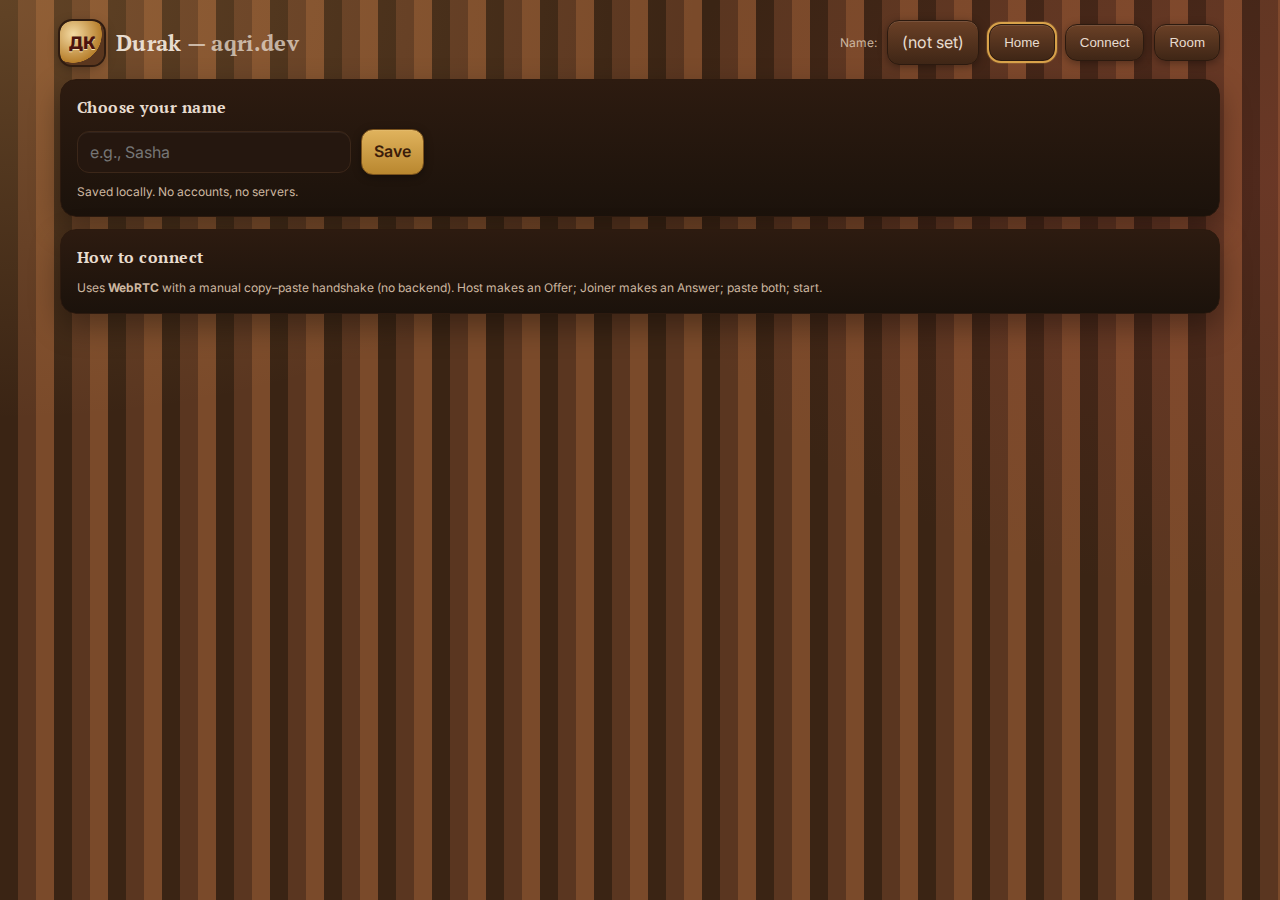
<file: durak/index.html>
<!DOCTYPE html>
<html lang="en">
<head>
<meta charset="utf-8"/>
<meta name="viewport" content="width=device-width, initial-scale=1"/>
<title>Durak — aqri.dev</title>
<meta name="description" content="Cozy P2P Durak (24/36 cards). Drag to play. Throw-ins always ON. No servers."/>
<link rel="preconnect" href="https://fonts.googleapis.com">
<link rel="preconnect" href="https://fonts.gstatic.com" crossorigin>
<link href="https://fonts.googleapis.com/css2?family=PT+Serif:wght@400;700&family=Inter:wght@400;600;800&family=Russo+One&display=swap" rel="stylesheet">
<style>
  :root{ --bg:#160d06; --wood1:#3a2414; --wood2:#5a3620; --wood3:#7a4a2a; --ink:#1b110b; --paper:#f7f0e7; --paper2:#e7dac8; --smoke:#e8dccf; --muted:#cdb7a0; --accent:#d8a24a; --brand:#a73d3d; --shadow:rgba(0,0,0,.35); --red:#b12020; }
  *{box-sizing:border-box}
  html,body{height:100%}
  body{
    margin:0; color:var(--smoke);
    background:
      radial-gradient(1000px 600px at 0% 0%, rgba(215,160,90,.25), transparent 70%),
      radial-gradient(900px 600px at 100% 20%, rgba(167,61,61,.20), transparent 70%),
      repeating-linear-gradient( 90deg, var(--wood1) 0 18px, var(--wood2) 18px 36px, var(--wood3) 36px 54px), #160d06;
    font:16px/1.45 "Inter", system-ui, -apple-system, Segoe UI, Roboto, Arial;
  }
  .wrap{max-width:1200px;margin:0 auto;padding:20px}
  header{display:flex;align-items:center;justify-content:space-between;margin-bottom:14px}
  .brand{display:flex;align-items:center;gap:12px}
  .seal{width:44px;height:44px;border-radius:12px;background:radial-gradient(circle at 30% 30%, #f3d9a2, #b77f2c 65%, #5a361e 66%); outline:2px solid #301c10; box-shadow:0 3px 12px var(--shadow); display:grid;place-items:center}
  .seal span{font-family:"Russo One", system-ui; font-size:18px;color:#4c140e;text-shadow:0 1px 0 #f4e0b1}
  .title{font-family:"PT Serif", serif; font-weight:700; font-size:22px; letter-spacing:.3px;}
  .tab{appearance:none;border:0;cursor:pointer;padding:10px 14px;border-radius:12px;background:linear-gradient(180deg, #6a4026, #3f2616);color:var(--smoke);border:1px solid #2c1a0f;box-shadow:inset 0 1px 0 rgba(255,255,255,.1),0 2px 8px var(--shadow)}
  .tab.active{outline:2px solid var(--accent); box-shadow:0 0 0 3px rgba(216,162,74,.2), inset 0 1px 0 rgba(255,255,255,.1)}
  .panel{background:linear-gradient(180deg, #2d1b10, #1b120b); border:1px solid #2c1a0f; border-radius:16px; padding:16px; box-shadow:0 12px 30px var(--shadow)}
  .panel h2{font-family:"PT Serif", serif; font-size:16px; margin:0 0 10px 0; color:var(--smoke); letter-spacing:.03em}
  .row{display:flex;gap:10px;align-items:center;flex-wrap:wrap}
  input, .btn, textarea, select{font:inherit;color:var(--smoke)}
  input[type="text"], textarea, select{padding:11px 12px;border-radius:12px;background:#25170f;border:1px solid #3c2719;outline:none;box-shadow:inset 0 1px 0 rgba(255,255,255,.05)}
  input[type="text"], select{height:42px}
  textarea{width:100%;min-height:120px;resize:vertical}
  .btn{appearance:none;border-radius:12px;border:1px solid #3c2719;background:linear-gradient(180deg, #704129, #4e2e1b);padding:10px 12px;font-weight:600;cursor:pointer;box-shadow:inset 0 1px 0 rgba(255,255,255,.08),0 2px 8px var(--shadow);color:#f0e7de}
  .btn:hover{filter:brightness(1.06)}
  .btn.gold{background:linear-gradient(180deg,#e0b35d,#b9872f); color:#3b1d0a; border-color:#7a521c}

  .views{display:none}
  .views.active{display:block}

  .table{
    background:
      radial-gradient(500px 200px at 30% 10%, rgba(216,162,74,.18), transparent 70%),
      conic-gradient(from 0deg, #2b4e30, #264a2b, #2d5a35, #2b4e30);
    border:3px solid #254629; border-radius:22px; padding:16px; min-height:320px; position:relative
  }
  .felt-edge{position:absolute;inset:-10px; border-radius:28px; background:linear-gradient(180deg, rgba(0,0,0,.35), rgba(0,0,0,0)); z-index:-1}
  .cards{display:flex;flex-wrap:wrap;gap:12px}

  .card{width:90px;height:124px;border-radius:12px;background:linear-gradient(180deg,var(--paper),var(--paper2));color:var(--ink);border:1px solid #d0c1ad;display:grid;grid-template-rows:auto 1fr auto;box-shadow:0 4px 8px var(--shadow); user-select:none}
  .card .rank{font-weight:800;padding:6px 8px}
  .card .suit{display:grid;place-items:center;font-size:28px}
  .card .corner{font-size:12px;opacity:.85;padding:6px 8px;text-align:right}
  .card.red .rank,.card.red .suit,.card.red .corner{color:var(--red)}
  .card.trump{outline:2px solid var(--brand); box-shadow:0 0 0 3px rgba(167,61,61,.25)}
  .card.dragging{opacity:.7; transform:scale(1.04)}
  .pair{position:relative;width:90px;height:124px}
  .pair .attack{position:absolute;left:0;top:0;z-index:1}
  .pair .defend{position:absolute;left:14px;top:-10px;transform:rotate(10deg);z-index:2}

  .hud{display:flex;gap:10px;flex-wrap:wrap;align-items:center}
  .small{font-size:12px;color:var(--muted)}
  .log{max-height:160px;overflow:auto;background:#24160e;border-radius:12px;border:1px solid #3c2719;padding:10px;color:#e6d8c9}

  .two{display:grid;grid-template-columns:1fr 1fr;gap:12px}
  @media (max-width:900px){.two{grid-template-columns:1fr}}
</style>
</head>
<body>
<div class="wrap">
  <header>
    <div class="brand">
      <div class="seal"><span>ДК</span></div>
      <div class="title">Durak <span style="opacity:.75">— aqri.dev</span></div>
    </div>
    <div class="row">
      <span class="small">Name:</span>
      <span id="nameChip" class="tab" style="pointer-events:none">(not set)</span>
      <button class="tab" data-nav="home">Home</button>
      <button class="tab" data-nav="connect">Connect</button>
      <button class="tab" data-nav="room" id="tabRoom" disabled>Room</button>
    </div>
  </header>

  <!-- HOME -->
  <section id="view-home" class="views active">
    <div class="panel" style="margin-bottom:12px">
      <h2>Choose your name</h2>
      <div class="row" style="margin-bottom:8px">
        <input id="playerName" type="text" placeholder="e.g., Sasha" style="max-width:320px">
        <button id="btnSaveName" class="btn gold">Save</button>
      </div>
      <div class="small">Saved locally. No accounts, no servers.</div>
    </div>
    <div class="panel">
      <h2>How to connect</h2>
      <div class="small">
        Uses <b>WebRTC</b> with a manual copy–paste handshake (no backend). Host makes an Offer; Joiner makes an Answer; paste both; start.
      </div>
    </div>
  </section>

  <!-- CONNECT + LOBBY -->
  <section id="view-connect" class="views">
    <div class="panel" style="margin-bottom:12px">
      <h2>Lobby (Host only)</h2>
      <div class="row" style="margin-bottom:8px">
        <label>Deck size
          <select id="deckSize">
            <option value="36">36 (6..A)</option>
            <option value="24">24 (9..A)</option>
          </select>
        </label>
        <span class="small">Throw-ins are <b>always ON</b>.</span>
      </div>
    </div>

    <div class="two">
      <div class="panel">
        <h2>Host a table</h2>
        <div class="small" style="margin-bottom:6px">Create Offer → share → paste Answer → accept.</div>
        <div class="row" style="margin-bottom:8px">
          <button id="btnHost" class="btn gold">Create Offer</button>
        </div>
        <textarea id="offerOut" placeholder="Offer appears here" readonly></textarea>
        <div class="row" style="margin:8px 0">
          <button id="btnCopyOffer" class="btn">Copy Offer</button>
        </div>
        <textarea id="answerIn" placeholder="Paste Answer here"></textarea>
        <div class="row" style="margin-top:8px">
          <button id="btnAcceptAnswer" class="btn">Accept Answer</button>
        </div>
        <div class="small" id="hostStatus" style="margin-top:8px">Status: idle</div>
      </div>
      <div class="panel">
        <h2>Join a table</h2>
        <div class="small" style="margin-bottom:6px">Paste Offer → Create Answer → send back.</div>
        <textarea id="offerIn" placeholder="Paste Offer here"></textarea>
        <div class="row" style="margin:8px 0">
          <button id="btnMakeAnswer" class="btn gold">Create Answer</button>
        </div>
        <textarea id="answerOut" placeholder="Your Answer appears here" readonly></textarea>
        <div class="row" style="margin-top:8px">
          <button id="btnCopyAnswer" class="btn">Copy Answer</button>
        </div>
        <div class="small" id="joinStatus" style="margin-top:8px">Status: idle</div>
      </div>
    </div>
  </section>

  <!-- ROOM -->
  <section id="view-room" class="views">
    <div class="panel" style="margin-bottom:12px">
      <div class="row" style="justify-content:space-between;width:100%">
        <div class="row" style="gap:8px">
          <span class="tab" style="pointer-events:none">You: <b id="youRole">—</b></span>
          <span class="tab" style="pointer-events:none">Opponent: <b id="oppName">—</b></span>
          <span class="tab" style="pointer-events:none">Trump: <b id="trumpSuit">—</b></span>
          <span class="tab" style="pointer-events:none">Stock: <b id="stockCount">0</b></span>
          <span class="tab" style="pointer-events:none">Discard: <b id="discardCount">0</b></span>
          <span class="tab" style="pointer-events:none">Opponent cards: <b id="oppCount">0</b></span>
          <span class="tab" style="pointer-events:none">Timer: <b id="turnTimer">—</b></span>
        </div>
        <div class="row">
          <button class="btn" id="btnLeaveRoom">Leave</button>
        </div>
      </div>
    </div>

    <div class="table" id="tableDrop">
      <div class="felt-edge"></div>
      <div class="row" style="margin-bottom:8px"><span class="small">Drag cards onto the felt to attack, or onto a pending attack to defend that one. Throw-ins are always enabled.</span></div>
      <div id="pairs" class="cards" style="margin-bottom:10px"></div>
      <div class="row" style="margin-bottom:8px"><span class="small">Pending attacks (drop a defence directly on one):</span></div>
      <div id="attacks" class="cards"></div>
      <div id="turnHint" class="small" style="position:absolute;right:12px;bottom:12px">—</div>
    </div>

    <div class="panel" style="margin-top:12px">
      <div class="hud">
        <button class="btn" id="btnStartGame" disabled>Start game (Host)</button>
        <button class="btn" id="btnTake" disabled>Take</button>
        <button class="btn" id="btnEnd" disabled>End attack</button>
        <button class="btn" id="btnSurrender" disabled>Surrender</button>
        <button class="btn" id="btnRestart">Restart</button>
        <span id="info" class="small">End attack only when all current attacks are covered. Max 6 attacks per bout (total up to 12 cards with defences).</span>
      </div>
    </div>

    <div class="panel" style="margin-top:12px">
      <div class="row" style="margin-bottom:6px"><span class="small">Your hand (drag a card)</span></div>
      <div id="yourHand" class="cards"></div>
    </div>

    <div class="panel" style="margin-top:12px">
      <div class="row" style="margin-bottom:6px"><span class="small">Game log</span></div>
      <div id="log" class="log"></div>
    </div>
  </section>
</div>

<div id="toast" style="display:none; position:fixed; right:16px; bottom:16px; z-index:9999; min-width:240px; max-width:420px; padding:12px 14px; border-radius:12px; border:1px solid #6a2323; background:linear-gradient(180deg,#5a2c2c,#3b1a1a); color:#f9eaea; box-shadow:0 10px 24px rgba(0,0,0,.35)"></div>

<script>
/* ===== Helpers ===== */
const $ = s => document.querySelector(s);
const $$ = s => Array.from(document.querySelectorAll(s));
const toast = (msg,ms=3000)=>{const t=$("#toast"); if(!t){alert(msg);return;} t.textContent=(typeof msg==='string')?msg:(msg?.message||String(msg)); t.style.display='block'; clearTimeout(t._timer); t._timer=setTimeout(()=>t.style.display='none',ms);};
const log = (txt)=>{const d=document.createElement('div'); d.textContent=txt; $('#log').prepend(d);};
const views={home:$('#view-home'),connect:$('#view-connect'),room:$('#view-room')};
function nav(to){ Object.values(views).forEach(v=>v.classList.remove('active')); views[to].classList.add('active'); $$('.tab').forEach(t=>t.classList.toggle('active',t.dataset.nav===to)); }
$$('.tab').forEach(b=>b.addEventListener('click',()=>{const v=b.dataset.nav;if(v==='room'&&!state.connected)return;nav(v)}));

/* ===== Global state ===== */
const TURN_LIMIT_SEC=60;
const state={
  name:localStorage.getItem('durakName')||'',
  connected:false,isHost:false,uid:null,peerName:'—',
  pc:null,dc:null,
  room:null,
  settings:{deckSize:36} // throw-ins always ON
};
$('#playerName').value=state.name; $('#nameChip').textContent=state.name||'(not set)';
$('#btnSaveName').onclick=()=>{const v=$('#playerName').value.trim(); if(!v){toast('Enter a name');return;} state.name=v; localStorage.setItem('durakName',v); $('#nameChip').textContent=v; toast('Saved');};

/* ===== WebRTC (manual copy/paste) ===== */
const iceServers=[{urls:'stun:stun.l.google.com:19302'}];
const enc=x=>btoa(unescape(encodeURIComponent(JSON.stringify(x))));
const dec=s=>JSON.parse(decodeURIComponent(escape(atob(s.trim()))));
function createPeer(){const pc=new RTCPeerConnection({iceServers}); state.pc=pc;
  pc.onicecandidate=()=>{if(pc.localDescription){const blob=enc(pc.localDescription); if(state.isHost) $('#offerOut').value=blob; else $('#answerOut').value=blob;}};
  pc.onconnectionstatechange=()=>{['#hostStatus','#joinStatus'].forEach(id=>{const el=$(id); if(el) el.textContent='Status: '+pc.connectionState;}); if(pc.connectionState==='connected') onConnected();};
  return pc;
}
function bindDC(dc){ state.dc=dc; dc.onopen=()=>{state.connected=true; $('#tabRoom').disabled=false; nav('room'); send({t:'hello',name:state.name});}; dc.onmessage=e=>onMsg(JSON.parse(e.data)); dc.onclose=()=>{state.connected=false; toast('Disconnected');};}
function send(o){ try{ state.dc?.send(JSON.stringify(o)); }catch{} }

/* Host */
$('#btnHost').onclick=async()=>{
  if(!state.name) return nav('home'),toast('Set your name first');
  state.settings.deckSize=parseInt($('#deckSize').value,10);
  state.isHost=true; state.uid='A';
  const pc=createPeer(); bindDC(pc.createDataChannel('durak',{ordered:true}));
  await pc.setLocalDescription(await pc.createOffer());
  $('#btnStartGame').disabled=false;
};
$('#btnAcceptAnswer').onclick=async()=>{try{await state.pc.setRemoteDescription(dec($('#answerIn').value)); toast('Answer accepted');}catch{toast('Invalid answer');}};

/* Guest */
$('#btnMakeAnswer').onclick=async()=>{
  if(!state.name) return nav('home'),toast('Set your name first');
  state.isHost=false; state.uid='B';
  const pc=createPeer(); pc.ondatachannel=e=>bindDC(e.channel);
  try{
    const offer=dec($('#offerIn').value);
    await pc.setRemoteDescription(offer);
    const ans=await pc.createAnswer(); await pc.setLocalDescription(ans);
  }catch{toast('Invalid offer');}
};
$('#btnCopyOffer').onclick=()=>{const t=$('#offerOut').value; if(t) navigator.clipboard?.writeText(t);};
$('#btnCopyAnswer').onclick=()=>{const t=$('#answerOut').value; if(t) navigator.clipboard?.writeText(t);};

function onConnected(){ $('#info').textContent=state.isHost?'You are host. Click Start.':'Connected. Waiting for host.'; }
function onMsg(m){
  if(m.t==='hello'){state.peerName=m.name||'Opponent'; $('#oppName').textContent=state.peerName; if(!state.isHost) send({t:'hello',name:state.name});}
  else if(m.t==='init'){state.room=m.room; render();}
  else if(m.t==='state'){state.room=m.room; render();}
  else if(m.t==='move' && state.isHost){handleMoveFromGuest(m);}
  else if(m.t==='surrender' && state.isHost){opSurrender('B');}
  else if(m.t==='restart' && state.isHost){hostStartGame(true);}
}

/* ===== Durak logic (throw-ins ON) ===== */
const SUITS=()=>['♠','♥','♦','♣'];
const ranks = ()=> state.room?.ranks || (state.settings.deckSize===24? ['9','10','J','Q','K','A'] : ['6','7','8','9','10','J','Q','K','A']);
const rIdx = r => ranks().indexOf(r);
const freshDeck=()=>{const d=[]; for(const s of SUITS()) for(const r of ranks()) d.push({s,r}); for(let i=d.length-1;i>0;i--){const j=Math.floor(Math.random()*(i+1)); [d[i],d[j]]=[d[j],d[i]];} return d;};
const canBeat=(a,d,tr)=> (a && d) && (a.s===d.s? rIdx(d.r)>rIdx(a.r) : d.s===tr && a.s!==tr);
const sortHand=(a,b)=>{const t=state.room?.trump,so={'♠':0,'♥':1,'♦':2,'♣':3}; const sa=(a.s===t?4:so[a.s]), sb=(b.s===t?4:so[b.s]); return sa!==sb? sa-sb : rIdx(a.r)-rIdx(b.r);};

function ranksOnTable(r){ const set=new Set(); (r.table||[]).forEach(p=>{ if(p.attack) set.add(p.attack.r); if(p.defend) set.add(p.defend.r);}); (r.attacks||[]).forEach(a=>set.add(a.r)); return set; }
function totalAttacks(r){ return (r.table?.length||0)+(r.attacks?.length||0); } // attack cards so far
function startBout(r){ r.boutLimit = Math.min(6, r.hands[r.defenderUid].length); } // constant per bout
function canAddAttack(r,card){
  const t=totalAttacks(r);
  if(t >= r.boutLimit) return false; // cap = 6 or defender hand at bout start
  if(t === 0) return true;            // first attack any rank
  return ranksOnTable(r).has(card.r); // afterwards ranks seen on the table only
}

/* Phases & enforcement */
function setPhase(r, phase){
  r.phase = phase;
  if(phase==='attack' || phase==='add') r.turnUid = r.attackerUid;
  else if(phase==='defend') r.turnUid = r.defenderUid;
  else if(phase==='done') r.turnUid = null;
}
function boutCovered(r){ return r.attacks.length===0 && r.table.length>0 && r.table.every(p=>!!p.defend); }
function enforceState(r){
  if(r.attacks.length>0){ setPhase(r,'defend'); }
  else if(boutCovered(r)){ setPhase(r,'add'); }
  else { setPhase(r,'attack'); }
}

/* Game bootstrap */
function hostStartGame(restart=false){
  if(!state.isHost||!state.connected) return toast('Only host can start after connecting');
  const deck=freshDeck(); const trumpCard=deck[deck.length-1]; const trump=trumpCard.s;
  const hands={A:[],B:[]}; for(let i=0;i<6;i++){hands.A.push(deck.pop()); hands.B.push(deck.pop());}
  function firstAttacker(){const lt=u=>{const t=hands[u].filter(c=>c.s===trump).map(c=>rIdx(c.r)).sort((a,b)=>a-b); return t.length?t[0]:99}; const a=lt('A'),b=lt('B'); if(a<b) return 'A'; if(b<a) return 'B'; return 'A';}
  const attacker=firstAttacker(), defender= attacker==='A'?'B':'A';
  state.room={status:'playing',deck,trump,trumpCard,ranks:ranks(),
    hands,stockCount:deck.length,discardCount:0,
    attackerUid:attacker,defenderUid:defender,turnUid:attacker,
    phase:'attack', table:[], attacks:[], boutLimit:6,
    names:{A:state.name,B:state.peerName||'Opponent'},
    turnDeadline:Date.now()+TURN_LIMIT_SEC*1000 };
  startBout(state.room); setPhase(state.room,'attack');
  send({t:'init',room:state.room}); render();
  log(restart?'— Restarted':'— New game');
}
$('#btnStartGame').onclick=()=> state.isHost && hostStartGame();

/* Host authoritative ops */
function resetDeadline(){ if(state.isHost&&state.room) state.room.turnDeadline=Date.now()+TURN_LIMIT_SEC*1000; }
function broadcast(){ const r=state.room; enforceState(r); send({t:'state',room:r}); render(); }

function opAttack(uid,card){
  const r=state.room; if(!r) return;
  const attackerActing = (uid===r.attackerUid) && (r.phase==='attack' || r.phase==='defend' || r.phase==='add');
  if(!attackerActing) return;
  if(!canAddAttack(r,card)) return;
  r.attacks.push(card);
  r.hands[uid]=r.hands[uid].filter(h=>!(h.s===card.s&&h.r===card.r));
  setPhase(r,'defend'); resetDeadline(); broadcast();
}

/* defend specific pending index (i), or auto-pick */
function defendAtIndex(uid, card, i){
  const r=state.room; if(!r || uid!==r.defenderUid) return;
  if(r.attacks.length===0) return;
  if(i==null){ // auto: first beatable
    i = r.attacks.findIndex(a=>canBeat(a,card,r.trump));
    if(i<0) return;
  }
  const a=r.attacks[i]; if(!a || !canBeat(a,card,r.trump)) return;
  r.table.push({attack:a,defend:card});
  r.attacks.splice(i,1);
  r.hands[uid]=r.hands[uid].filter(h=>!(h.s===card.s&&h.r===card.r));
  enforceState(r); resetDeadline(); broadcast();
}

function endBoutToDiscard(){
  const r=state.room;
  const pile=r.table.flatMap(p=>[p.attack,p.defend]).filter(Boolean);
  r.discardCount+=pile.length; r.table=[]; r.attacks=[];
  // refill: attacker first, then defender
  for(const uid of [r.attackerUid,r.defenderUid]){
    while(r.hands[uid].length<6 && r.deck.length>0){ r.hands[uid].push(r.deck.pop()); r.stockCount=r.deck.length; }
  }
  // swap roles and start next bout (new limit computed from new defender)
  [r.attackerUid,r.defenderUid]=[r.defenderUid,r.attackerUid];
  startBout(r); setPhase(r,'attack'); checkGameEnd(r);
}

function opEnd(uid){
  const r=state.room; if(!r || uid!==r.attackerUid) return;
  if(!boutCovered(r)) return;
  endBoutToDiscard(); resetDeadline(); broadcast();
}

function opTake(uid){
  const r=state.room; if(!r || uid!==r.defenderUid) return;
  if(r.attacks.length===0 && r.table.length===0) return;
  const pile=r.attacks.concat(r.table.flatMap(p=>[p.attack,p.defend])).filter(Boolean);
  r.hands[r.defenderUid]=r.hands[r.defenderUid].concat(pile);
  r.attacks=[]; r.table=[];
  // refill: attacker first, then defender
  for(const u of [r.attackerUid,r.defenderUid]){
    while(r.hands[u].length<6 && r.deck.length>0){ r.hands[u].push(r.deck.pop()); r.stockCount=r.deck.length; }
  }
  // attacker keeps turn; start a NEW bout and recompute limit based on current defender hand
  startBout(r); setPhase(r,'attack');
  checkGameEnd(r);
  resetDeadline(); broadcast();
}

function opSurrender(uid){
  const r=state.room; if(!r||r.status!=='playing') return;
  r.status='finished'; r.loserUid=uid; r.winnerUid= uid==='A'?'B':'A'; setPhase(r,'done');
  log(`${r.names[uid]} surrendered`);
  broadcast();
}
function opTimeout(uid){ opSurrender(uid); }

function checkGameEnd(r){
  const empty=r.deck.length===0, a=r.hands[r.attackerUid].length, d=r.hands[r.defenderUid].length;
  if(empty && (a===0 || d===0)){
    r.status='finished';
    if(a===0 && d>0){ r.winnerUid=r.attackerUid; r.loserUid=r.defenderUid; }
    else if(d===0 && a>0){ r.winnerUid=r.defenderUid; r.loserUid=r.attackerUid; }
    else { r.winnerUid=r.attackerUid; r.loserUid=r.defenderUid; }
    setPhase(r,'done'); log(`Game over • ${r.names[r.winnerUid]} wins`);
  }
}

/* Guest → Host relay */
function handleMoveFromGuest(m){ const uid='B';
  if(m.op==='attack') opAttack(uid,m.card);
  else if(m.op==='defend') defendAtIndex(uid,m.card,m.i);
  else if(m.op==='take') opTake(uid);
  else if(m.op==='end') opEnd(uid);
}

/* Timer watchdog (host) */
setInterval(()=>{ const r=state.room; if(state.isHost && r && r.status==='playing' && Date.now()>r.turnDeadline){ opTimeout(r.turnUid); } }, 1000);

/* ===== Drag & Drop ===== */
function dragStart(ev,c){
  try{ ev.dataTransfer.setData('application/json', JSON.stringify(c)); }catch{}
  try{ ev.dataTransfer.setData('text/plain', JSON.stringify(c)); }catch{}
  ev.dataTransfer.effectAllowed='move';
  ev.currentTarget.classList.add('dragging');
}
function dragEnd(ev){ ev.currentTarget.classList.remove('dragging'); }

const drop=$('#tableDrop');
drop.addEventListener('dragover',ev=>{ ev.preventDefault(); ev.dataTransfer.dropEffect='move'; });
drop.addEventListener('drop',ev=>{
  ev.preventDefault();
  const json = ev.dataTransfer.getData('application/json') || ev.dataTransfer.getData('text/plain');
  if(!json) return;
  const c=JSON.parse(json); const r=state.room; if(!r) return;
  const amAtt=state.uid===r.attackerUid, amDef=state.uid===r.defenderUid;

  // Defender: auto-target the first beatable pending attack if multiple
  if(amDef && r.attacks.length>0){
    if(state.isHost) defendAtIndex(state.uid,c,null);
    else send({t:'move',op:'defend',card:c}); // host will auto-pick target
    return;
  }
  // Attacker adding / starting
  if(amAtt && (r.phase==='attack' || r.phase==='defend' || r.phase==='add')){
    if(state.isHost) opAttack(state.uid,c); else send({t:'move',op:'attack',card:c});
  }
});

/* ===== Rendering ===== */
function makeCardEl(c,context='hand'){
  const el=document.createElement('div');
  el.className='card'; if(c.s==='♥' || c.s==='♦') el.classList.add('red'); // red suits
  if(state.room && state.room.trump===c.s) el.classList.add('trump');
  el.innerHTML=`<div class="rank">${c.r}</div><div class="suit">${c.s}</div><div class="corner">${c.r}${c.s}</div>`;
  if(context==='hand'){ el.draggable=true; el.addEventListener('dragstart',e=>dragStart(e,c)); el.addEventListener('dragend',dragEnd); }
  return el;
}
function render(){
  const r=state.room; if(!r) return;
  const other=state.uid==='A'?'B':'A';
  $('#trumpSuit').textContent=r.trump; $('#stockCount').textContent=r.stockCount??0; $('#discardCount').textContent=r.discardCount??0;
  $('#oppName').textContent=r.names[other]; $('#oppCount').textContent=r.hands[other].length;
  $('#youRole').textContent=state.uid===r.attackerUid?'Attacker':'Defender';

  // Turn-aware hint
  const myTurn = state.uid===r.turnUid;
  let phaseWord = r.phase==='add' ? 'add' : r.phase;
  let hint = myTurn ? `Your move • ${phaseWord}` : `Opponent’s move • ${phaseWord}`;
  if(!myTurn && r.phase==='defend' && state.uid===r.attackerUid) hint = 'Opponent defends • you may still add';
  $('#turnHint').textContent = hint;

  // Buttons
  $('#btnStartGame').disabled=!(state.isHost && state.connected && r.status!=='playing');
  $('#btnTake').disabled=!(r.attacks.length>0 && state.uid===r.defenderUid);
  const canEnd = (state.uid===r.attackerUid) && (r.attacks.length===0) && r.table.length>0 && r.table.every(p=>p.defend) && (r.status==='playing');
  $('#btnEnd').disabled=!canEnd;
  $('#btnSurrender').disabled=!(r.status==='playing');

  // Timer
  if(r.turnDeadline){ const s=Math.max(0,Math.ceil((r.turnDeadline-Date.now())/1000)); $('#turnTimer').textContent = s+'s'; }

  // Hand
  const hand=$('#yourHand'); hand.innerHTML='';
  r.hands[state.uid].slice().sort(sortHand).forEach(c=>hand.appendChild(makeCardEl(c,'hand')));

  // Table pairs (attack under, defend on top)
  const pairs=$('#pairs'); pairs.innerHTML='';
  r.table.forEach(p=>{ const wrap=document.createElement('div'); wrap.className='pair';
    const a=makeCardEl(p.attack,'table'); a.classList.add('attack'); wrap.appendChild(a);
    if(p.defend){ const d=makeCardEl(p.defend,'table'); d.classList.add('defend'); wrap.appendChild(d); }
    pairs.appendChild(wrap);
  });

  // Pending attacks (each is its own drop target so you can defend specific ones)
  const attacks=$('#attacks'); attacks.innerHTML='';
  r.attacks.forEach((a,i)=>{
    const el=makeCardEl(a,'attack');
    el.dataset.idx=i;
    // Allow defender to drop exactly on this attack to cover it
    el.addEventListener('dragover',ev=>{
      if(state.uid===r.defenderUid){ ev.preventDefault(); ev.dataTransfer.dropEffect='move'; }
    });
    el.addEventListener('drop',ev=>{
      if(state.uid!==r.defenderUid) return;
      ev.preventDefault();
      const json = ev.dataTransfer.getData('application/json') || ev.dataTransfer.getData('text/plain');
      if(!json) return;
      const c=JSON.parse(json);
      if(state.isHost) defendAtIndex(state.uid,c,i);
      else send({t:'move',op:'defend',card:c,i});
    });
    attacks.appendChild(el);
  });
}

/* ===== UI buttons ===== */
$('#btnTake').onclick=()=>{ if(state.isHost) opTake(state.uid); else send({t:'move',op:'take'}); };
$('#btnEnd').onclick=()=>{ if(state.isHost) opEnd(state.uid); else send({t:'move',op:'end'}); };
$('#btnSurrender').onclick=()=>{ if(state.isHost) opSurrender(state.uid); else send({t:'surrender'}); };
$('#btnLeaveRoom').onclick=()=>{ try{state.dc?.close();state.pc?.close();}catch{} state.connected=false; state.room=null; state.dc=null; state.pc=null; state.uid=null; nav('connect'); };
$('#btnRestart').onclick=()=>{ if(state.isHost) hostStartGame(true); else send({t:'restart'}); };

/* Lobby binding */
function updateLobby(){ state.settings.deckSize=parseInt($('#deckSize').value,10); }
$('#deckSize').onchange=updateLobby; updateLobby();

/* Init */
nav('home');
setInterval(()=>{ const r=state.room; if(!r) return; if(views.room.classList.contains('active')) render(); }, 300);
</script>

<!-- Notes:
  • Throw-ins ALWAYS ON. Attacker may add up to boutLimit (min 6, defender’s hand at bout start). With defences, that’s up to 12 cards on the table.
  • Hearts and Diamonds render red (like real decks).
  • To defend a specific pending attack, drop your defending card directly onto that pending card. Dropping on the felt auto-picks the first beatable attack.
  • End attack only when all current attacks are covered → discard, refill (attacker→defender), swap roles, start next bout.
  • If defender Takes, they collect the whole bout → refill (attacker→defender) → same attacker starts a NEW bout (new boutLimit).
-->
</body>
</html>
</file>
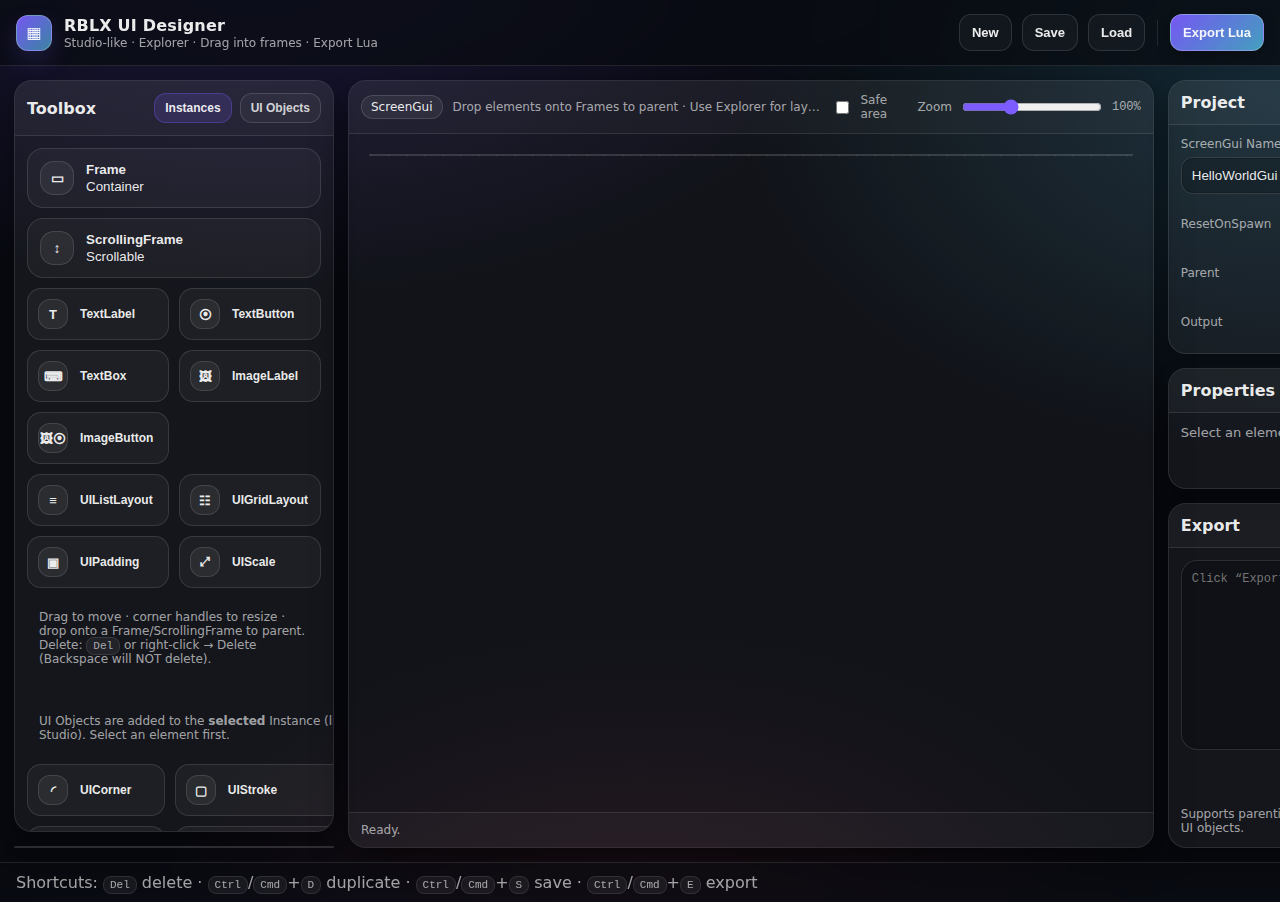
<file: uidesigner/index.html>
<!doctype html>
<html lang="en">
<head>
  <meta charset="UTF-8" />
  <meta name="viewport" content="width=device-width,initial-scale=1" />
  <title>RBLX UI Designer</title>
  <link rel="stylesheet" href="./styles.css" />
</head>
<body>
  <header class="topbar">
    <div class="brand">
      <div class="logo">▦</div>
      <div class="brand-text">
        <div class="name">RBLX UI Designer</div>
        <div class="sub">Studio-like · Explorer · Drag into frames · Export Lua</div>
      </div>
    </div>

    <div class="topbar-actions">
      <button id="btnNew" class="btn ghost" title="New project">New</button>
      <button id="btnSave" class="btn ghost" title="Save to browser">Save</button>
      <button id="btnLoad" class="btn ghost" title="Load from browser">Load</button>
      <div class="divider"></div>
      <button id="btnExport" class="btn primary" title="Generate Roblox Lua script">Export Lua</button>
    </div>
  </header>

  <div class="workspace">
    <!-- LEFT: Toolbox + Explorer -->
    <aside class="left">
      <section class="panel">
        <div class="panel-title">
          <span>Toolbox</span>
          <div class="panel-actions">
            <button id="tabInstances" class="tabbtn active" type="button">Instances</button>
            <button id="tabUiObjects" class="tabbtn" type="button">UI Objects</button>
          </div>
        </div>

        <!-- Instances tab -->
        <div id="toolboxInstances" class="toolbox">
          <button class="tool" data-create="Frame" title="Add Frame">
            <span class="tool-ico">▭</span>
            <span class="tool-text"><span class="tool-name">Frame</span><span class="tool-desc">Container</span></span>
          </button>

          <button class="tool" data-create="ScrollingFrame" title="Add ScrollingFrame">
            <span class="tool-ico">↕</span>
            <span class="tool-text"><span class="tool-name">ScrollingFrame</span><span class="tool-desc">Scrollable</span></span>
          </button>

          <div class="toolgrid">
            <button class="tool small" data-create="TextLabel" title="Add TextLabel"><span class="tool-ico">T</span><span class="tool-text"><span class="tool-name">TextLabel</span></span></button>
            <button class="tool small" data-create="TextButton" title="Add TextButton"><span class="tool-ico">⦿</span><span class="tool-text"><span class="tool-name">TextButton</span></span></button>
            <button class="tool small" data-create="TextBox" title="Add TextBox"><span class="tool-ico">⌨</span><span class="tool-text"><span class="tool-name">TextBox</span></span></button>
            <button class="tool small" data-create="ImageLabel" title="Add ImageLabel"><span class="tool-ico">🖼</span><span class="tool-text"><span class="tool-name">ImageLabel</span></span></button>
            <button class="tool small" data-create="ImageButton" title="Add ImageButton"><span class="tool-ico">🖼⦿</span><span class="tool-text"><span class="tool-name">ImageButton</span></span></button>
          </div>

          <div class="toolgrid">
            <button class="tool small" data-create="UIListLayout" title="Add UIListLayout"><span class="tool-ico">≡</span><span class="tool-text"><span class="tool-name">UIListLayout</span></span></button>
            <button class="tool small" data-create="UIGridLayout" title="Add UIGridLayout"><span class="tool-ico">☷</span><span class="tool-text"><span class="tool-name">UIGridLayout</span></span></button>
            <button class="tool small" data-create="UIPadding" title="Add UIPadding"><span class="tool-ico">▣</span><span class="tool-text"><span class="tool-name">UIPadding</span></span></button>
            <button class="tool small" data-create="UIScale" title="Add UIScale"><span class="tool-ico">⤢</span><span class="tool-text"><span class="tool-name">UIScale</span></span></button>
          </div>

          <div class="small muted pad12">
            Drag to move · corner handles to resize · drop onto a Frame/ScrollingFrame to parent.
            <br/>Delete: <kbd>Del</kbd> or right-click → Delete (Backspace will NOT delete).
          </div>
        </div>

        <!-- UI Objects tab -->
        <div id="toolboxUiObjects" class="toolbox" hidden>
          <div class="small muted pad12">
            UI Objects are added to the <b>selected</b> Instance (like Studio). Select an element first.
          </div>

          <div class="toolgrid">
            <button class="tool small" data-add-ui="UICorner" title="Add UICorner"><span class="tool-ico">◜</span><span class="tool-text"><span class="tool-name">UICorner</span></span></button>
            <button class="tool small" data-add-ui="UIStroke" title="Add UIStroke"><span class="tool-ico">▢</span><span class="tool-text"><span class="tool-name">UIStroke</span></span></button>
            <button class="tool small" data-add-ui="UIGradient" title="Add UIGradient"><span class="tool-ico">▥</span><span class="tool-text"><span class="tool-name">UIGradient</span></span></button>
            <button class="tool small" data-add-ui="UIAspectRatioConstraint" title="Add UIAspectRatioConstraint"><span class="tool-ico">⧉</span><span class="tool-text"><span class="tool-name">UIAspectRatioConstraint</span></span></button>
          </div>

          <div class="toolgrid">
            <button class="tool small" data-add-ui="UISizeConstraint" title="Add UISizeConstraint"><span class="tool-ico">⇲</span><span class="tool-text"><span class="tool-name">UISizeConstraint</span></span></button>
            <button class="tool small" data-add-ui="UITextSizeConstraint" title="Add UITextSizeConstraint"><span class="tool-ico">🔠</span><span class="tool-text"><span class="tool-name">UITextSizeConstraint</span></span></button>
            <button class="tool small" data-add-ui="UIPageLayout" title="Add UIPageLayout"><span class="tool-ico">▤</span><span class="tool-text"><span class="tool-name">UIPageLayout</span></span></button>
            <button class="tool small" data-add-ui="UITableLayout" title="Add UITableLayout"><span class="tool-ico">▦</span><span class="tool-text"><span class="tool-name">UITableLayout</span></span></button>
          </div>

          <div class="toolgrid">
            <button class="tool small" data-add-ui="UIGridStyleLayout" title="(alias) UIGridLayout"><span class="tool-ico">☷</span><span class="tool-text"><span class="tool-name">UIGridLayout</span></span></button>
            <button class="tool small" data-add-ui="UIListStyleLayout" title="(alias) UIListLayout"><span class="tool-ico">≡</span><span class="tool-text"><span class="tool-name">UIListLayout</span></span></button>
          </div>
        </div>
      </section>

      <section class="panel grow">
        <div class="panel-title">
          Explorer
          <div class="panel-actions">
            <button id="btnBringFront" class="iconbtn" title="Bring to front">⇧</button>
            <button id="btnSendBack" class="iconbtn" title="Send to back">⇩</button>
            <button id="btnDuplicate" class="iconbtn" title="Duplicate selected">⎘</button>
          </div>
        </div>

        <div class="explorer-hint">
          Tip: drag items in the Explorer to reorder (ZIndex). Drop onto a Frame to parent.
        </div>

        <div id="explorer" class="explorer" aria-label="Explorer tree"></div>
      </section>
    </aside>

    <!-- CENTER: Canvas -->
    <main class="center">
      <div class="canvas-wrap">
        <div class="canvas-toolbar">
          <div class="canvas-meta">
            <span class="pill">ScreenGui</span>
            <span class="hint">Drop elements onto Frames to parent · Use Explorer for layering</span>
          </div>

          <div class="canvas-controls">
            <label class="chk">
              <input id="chkSafeArea" type="checkbox" />
              <span>Safe area</span>
            </label>

            <label class="zoom">
              <span>Zoom</span>
              <input id="zoom" type="range" min="50" max="200" value="100" />
              <span id="zoomLabel" class="mono">100%</span>
            </label>
          </div>
        </div>

        <div class="canvas-outer" id="canvasOuter">
          <div class="safe-area" id="safeArea" hidden></div>
          <div id="canvas" class="canvas" aria-label="Design canvas"></div>
        </div>

        <div class="statusbar">
          <div id="statusLeft" class="status-left">Ready.</div>
          <div id="statusRight" class="status-right mono"></div>
        </div>
      </div>
    </main>

    <!-- RIGHT: Properties + Export -->
    <aside class="right">
      <section class="panel">
        <div class="panel-title">Project</div>
        <div class="form">
          <label class="field">
            <span class="label">ScreenGui Name</span>
            <input id="guiName" type="text" value="HelloWorldGui" />
          </label>

          <label class="field row">
            <span class="label">ResetOnSpawn</span>
            <select id="resetOnSpawn">
              <option value="false" selected>false</option>
              <option value="true">true</option>
            </select>
          </label>

          <label class="field row">
            <span class="label">Parent</span>
            <select id="guiParent">
              <option value="PlayerGui" selected>Players.LocalPlayer.PlayerGui</option>
              <option value="CoreGui">CoreGui (testing)</option>
            </select>
          </label>

          <label class="field row">
            <span class="label">Output</span>
            <select id="outputMode">
              <option value="variables" selected>Use variables</option>
              <option value="no-variables">No variables</option>
            </select>
          </label>
        </div>
      </section>

      <section class="panel grow">
        <div class="panel-title">Properties</div>

        <div id="emptyProps" class="empty">
          Select an element to edit properties.
        </div>

        <div id="props" class="props" hidden>
          <div class="props-grid">
            <div class="group-title">Core</div>

            <label class="field">
              <span class="label">Name</span>
              <input id="propName" type="text" />
            </label>

            <label class="field row">
              <span class="label">Parent</span>
              <select id="propParent">
                <option value="ROOT">ScreenGui (root)</option>
              </select>
            </label>

            <div class="field split">
              <div>
                <span class="label">X</span>
                <input id="propX" type="number" step="1" />
              </div>
              <div>
                <span class="label">Y</span>
                <input id="propY" type="number" step="1" />
              </div>
            </div>

            <div class="field split">
              <div>
                <span class="label">W</span>
                <input id="propW" type="number" step="1" />
              </div>
              <div>
                <span class="label">H</span>
                <input id="propH" type="number" step="1" />
              </div>
            </div>

            <label class="field row">
              <span class="label">Anchor</span>
              <select id="propAnchor">
                <option value="0,0">TopLeft (0,0)</option>
                <option value="0.5,0">Top (0.5,0)</option>
                <option value="1,0">TopRight (1,0)</option>
                <option value="0,0.5">Left (0,0.5)</option>
                <option value="0.5,0.5" selected>Center (0.5,0.5)</option>
                <option value="1,0.5">Right (1,0.5)</option>
                <option value="0,1">BottomLeft (0,1)</option>
                <option value="0.5,1">Bottom (0.5,1)</option>
                <option value="1,1">BottomRight (1,1)</option>
              </select>
            </label>

            <label class="field row">
              <span class="label">ZIndex</span>
              <input id="propZIndex" type="number" step="1" />
            </label>

            <div class="group-title">Appearance</div>

            <label class="field row">
              <span class="label">Background</span>
              <input id="propBgColor" type="color" value="#1e1e1e" />
            </label>

            <label class="field row">
              <span class="label">Background α</span>
              <input id="propBgAlpha" type="range" min="0" max="1" step="0.01" value="1" />
              <span id="propBgAlphaLabel" class="mono">1.00</span>
            </label>

            <label class="field row">
              <span class="label">Border</span>
              <select id="propBorder">
                <option value="true" selected>On</option>
                <option value="false">Off</option>
              </select>
            </label>

            <div class="group-title">Text</div>

            <label class="field">
              <span class="label">Text</span>
              <input id="propText" type="text" placeholder="TextLabel/TextButton/TextBox only" />
            </label>

            <label class="field row">
              <span class="label">Text Color</span>
              <input id="propTextColor" type="color" value="#ffffff" />
            </label>

            <label class="field row">
              <span class="label">TextScaled</span>
              <select id="propTextScaled">
                <option value="true" selected>true</option>
                <option value="false">false</option>
              </select>
            </label>

            <label class="field row">
              <span class="label">Font</span>
              <select id="propFont">
                <option value="SourceSans">SourceSans</option>
                <option value="SourceSansBold" selected>SourceSansBold</option>
                <option value="Gotham">Gotham</option>
                <option value="GothamBold">GothamBold</option>
                <option value="Arial">Arial</option>
                <option value="Code">Code</option>
              </select>
            </label>

            <div class="group-title">Image</div>

            <label class="field">
              <span class="label">Image</span>
              <input id="propImage" type="text" placeholder="rbxassetid://123 or https://..." />
            </label>

            <div class="group-title">ScrollingFrame</div>

            <div class="field split">
              <div>
                <span class="label">Canvas W</span>
                <input id="propCanvasW" type="number" step="1" />
              </div>
              <div>
                <span class="label">Canvas H</span>
                <input id="propCanvasH" type="number" step="1" />
              </div>
            </div>

            <label class="field row">
              <span class="label">ScrollBarThickness</span>
              <input id="propScrollBar" type="number" step="1" />
            </label>

            <div class="group-title">UI Objects</div>

            <div id="uiObjectsList" class="uiobjects">
              <!-- populated by JS -->
            </div>

            <div class="small muted">
              Tip: add UI Objects from the Toolbox → UI Objects tab.
            </div>
          </div>
        </div>
      </section>

      <section class="panel">
        <div class="panel-title">Export</div>
        <div class="export">
          <textarea id="exportBox" class="mono" spellcheck="false" placeholder="Click “Export Lua” to generate code…" readonly></textarea>
          <div class="export-actions">
            <button id="btnCopy" class="btn" disabled>Copy</button>
            <button id="btnDownload" class="btn" disabled>Download .lua</button>
          </div>
          <div class="small muted">
            Supports parenting + ZIndex + ScrollingFrame + common UI objects.
          </div>
        </div>
      </section>
    </aside>
  </div>

  <footer class="footer">
    <span class="muted">
      Shortcuts: <kbd>Del</kbd> delete · <kbd>Ctrl</kbd>/<kbd>Cmd</kbd>+<kbd>D</kbd> duplicate ·
      <kbd>Ctrl</kbd>/<kbd>Cmd</kbd>+<kbd>S</kbd> save · <kbd>Ctrl</kbd>/<kbd>Cmd</kbd>+<kbd>E</kbd> export
    </span>
  </footer>

  <!-- Right click context menu -->
  <div id="ctxMenu" class="ctxmenu" hidden>
    <button id="ctxDuplicate" type="button">Duplicate</button>
    <button id="ctxBringFront" type="button">Bring to front</button>
    <button id="ctxSendBack" type="button">Send to back</button>
    <div class="ctxsep"></div>
    <button id="ctxDelete" class="danger" type="button">Delete</button>
  </div>

  <script src="./app.js" defer></script>
</body>
</html>
</file>
<file: uidesigner/styles.css>
/* styles.css — RBLX UI Designer (v4, MATCHING)
   This CSS is guaranteed to match the v4 index.html + app.js.
   If things "don't work", 99% of the time it’s because CSS/HTML/JS were mixed across versions.
*/

:root{
  --bg: #07090f;
  --panel: rgba(255,255,255,0.055);
  --stroke: rgba(255,255,255,0.10);
  --stroke2: rgba(255,255,255,0.16);
  --text: rgba(255,255,255,0.92);
  --muted: rgba(255,255,255,0.62);

  --accent: #7c5cff;
  --accent2: #5ad6ff;
  --danger: #ff4664;

  --radius: 14px;
  --radius2: 18px;

  --shadow: 0 14px 34px rgba(0,0,0,0.52);
  --shadow2: 0 9px 18px rgba(0,0,0,0.34);

  --zoom: 1;
}

*{ box-sizing: border-box; }
html, body{
  height: 100%;
  margin: 0;
  font-family: ui-sans-serif, system-ui, -apple-system, Segoe UI, Roboto, Helvetica, Arial;
  background:
    radial-gradient(1200px 700px at 20% -10%, rgba(124,92,255,0.20), transparent 55%),
    radial-gradient(900px 600px at 100% 10%, rgba(90,214,255,0.16), transparent 60%),
    radial-gradient(900px 600px at 50% 110%, rgba(255,70,100,0.10), transparent 60%),
    var(--bg);
  color: var(--text);
}

.mono{
  font-family: ui-monospace, SFMono-Regular, Menlo, Monaco, Consolas, "Liberation Mono", "Courier New", monospace;
}
.muted{ color: var(--muted); }
.small{ font-size: 12px; }

kbd{
  font-family: ui-monospace, SFMono-Regular, Menlo, Monaco, Consolas, "Liberation Mono", "Courier New", monospace;
  font-size: 11px;
  padding: 2px 6px;
  border-radius: 8px;
  border: 1px solid var(--stroke);
  background: rgba(255,255,255,0.06);
}

/* Topbar */
.topbar{
  position: sticky;
  top: 0;
  z-index: 50;
  display: flex;
  align-items: center;
  justify-content: space-between;
  gap: 12px;
  padding: 14px 16px;
  border-bottom: 1px solid var(--stroke);
  background: rgba(9, 11, 17, 0.72);
  backdrop-filter: blur(14px);
}

.brand{ display:flex; align-items:center; gap:12px; }
.logo{
  width: 36px;
  height: 36px;
  border-radius: 12px;
  display:grid;
  place-items:center;
  background: linear-gradient(135deg, rgba(124,92,255,0.95), rgba(90,214,255,0.60));
  border: 1px solid rgba(255,255,255,0.24);
  box-shadow: 0 10px 24px rgba(124,92,255,0.18);
  font-weight: 900;
}
.brand-text .name{ font-weight: 820; letter-spacing: 0.2px; }
.brand-text .sub{ font-size: 12px; color: var(--muted); margin-top: 1px; }

.topbar-actions{ display:flex; align-items:center; gap:10px; }
.divider{ width:1px; height:26px; background: var(--stroke); margin: 0 2px; }

/* Buttons */
.btn{
  appearance: none;
  border: 1px solid var(--stroke2);
  background: rgba(255,255,255,0.06);
  color: var(--text);
  padding: 10px 12px;
  border-radius: 12px;
  font-weight: 700;
  font-size: 13px;
  cursor: pointer;
  transition: transform .08s ease, background .12s ease, border-color .12s ease, filter .12s ease;
  box-shadow: 0 6px 14px rgba(0,0,0,0.25);
}
.btn:hover{
  background: rgba(255,255,255,0.09);
  border-color: rgba(255,255,255,0.22);
}
.btn:active{ transform: translateY(1px) scale(0.99); }
.btn:disabled{ opacity: 0.45; cursor: not-allowed; }
.btn.primary{
  background: linear-gradient(135deg, rgba(124,92,255,0.95), rgba(90,214,255,0.72));
  border-color: rgba(255,255,255,0.26);
}
.btn.primary:hover{ filter: brightness(1.03); }
.btn.ghost{
  background: rgba(255,255,255,0.04);
  border-color: rgba(255,255,255,0.12);
  box-shadow: none;
}

.iconbtn{
  appearance: none;
  border: 1px solid rgba(255,255,255,0.14);
  background: rgba(255,255,255,0.05);
  color: var(--text);
  border-radius: 12px;
  padding: 8px 10px;
  cursor: pointer;
  transition: background .12s ease, transform .08s ease, border-color .12s ease;
}
.iconbtn:hover{
  background: rgba(255,255,255,0.09);
  border-color: rgba(255,255,255,0.22);
}
.iconbtn:active{ transform: translateY(1px); }

/* Tabs */
.tabbtn{
  appearance: none;
  border: 1px solid rgba(255,255,255,0.14);
  background: rgba(255,255,255,0.04);
  color: rgba(255,255,255,0.80);
  border-radius: 12px;
  padding: 7px 10px;
  cursor: pointer;
  font-weight: 750;
  font-size: 12px;
  transition: background .12s ease, border-color .12s ease;
}
.tabbtn:hover{
  background: rgba(255,255,255,0.07);
  border-color: rgba(255,255,255,0.22);
}
.tabbtn.active{
  background: rgba(124,92,255,0.16);
  border-color: rgba(124,92,255,0.34);
  color: rgba(255,255,255,0.92);
}

/* Layout */
.workspace{
  display: grid;
  grid-template-columns: 320px 1fr 380px;
  gap: 14px;
  padding: 14px;
  height: calc(100vh - 70px - 34px);
}

.left, .right, .center{ min-height: 0; }
.left, .right{
  display: flex;
  flex-direction: column;
  gap: 14px;
}
.center{ display: flex; flex-direction: column; }

/* Panels */
.panel{
  background: var(--panel);
  border: 1px solid var(--stroke);
  border-radius: var(--radius2);
  box-shadow: var(--shadow2);
  overflow: hidden;
  min-height: 0;
}
.panel.grow{ flex: 1; }

.panel-title{
  display:flex;
  align-items:center;
  justify-content: space-between;
  gap: 10px;
  padding: 12px 12px;
  font-weight: 820;
  border-bottom: 1px solid var(--stroke);
  background: rgba(255,255,255,0.03);
}
.panel-actions{ display:flex; gap: 8px; }

.pad12{ padding: 12px; }

/* Toolbox */
.toolbox{
  padding: 12px;
  display: grid;
  gap: 10px;
}
.toolgrid{
  display: grid;
  grid-template-columns: 1fr 1fr;
  gap: 10px;
}
.tool{
  appearance: none;
  width: 100%;
  border: 1px solid rgba(255,255,255,0.12);
  background: rgba(255,255,255,0.04);
  color: var(--text);
  border-radius: 16px;
  padding: 12px;
  cursor: pointer;
  display: flex;
  gap: 12px;
  align-items: center;
  text-align: left;
  transition: background .12s ease, border-color .12s ease, transform .08s ease;
}
.tool:hover{
  background: rgba(255,255,255,0.075);
  border-color: rgba(255,255,255,0.22);
}
.tool:active{ transform: translateY(1px); }
.tool.small{
  padding: 10px 10px;
  border-radius: 14px;
}
.tool-ico{
  width: 34px;
  height: 34px;
  border-radius: 14px;
  display:grid;
  place-items:center;
  background: rgba(255,255,255,0.06);
  border: 1px solid rgba(255,255,255,0.12);
  font-weight: 900;
  font-size: 14px;
}
.tool.small .tool-ico{
  width: 30px;
  height: 30px;
  border-radius: 12px;
  font-size: 13px;
}
.tool-name{ font-weight: 820; }
.tool-text{ display:flex; flex-direction:column; gap:2px; }

/* Explorer */
.explorer-hint{
  padding: 10px 12px;
  border-bottom: 1px solid rgba(255,255,255,0.08);
  color: var(--muted);
  font-size: 12px;
  background: rgba(255,255,255,0.02);
}
.explorer{
  padding: 10px 10px 12px 10px;
  overflow: auto;
  max-height: 100%;
}

.ex-row{
  display: grid;
  grid-template-columns: auto 1fr auto;
  align-items: center;
  gap: 10px;
  padding: 9px 10px;
  border-radius: 14px;
  border: 1px solid transparent;
  cursor: pointer;
  user-select: none;
  transition: background .12s ease, border-color .12s ease, box-shadow .12s ease, outline-color .12s ease;
  margin-bottom: 6px;
}
.ex-row:hover{
  background: rgba(255,255,255,0.055);
  border-color: rgba(255,255,255,0.10);
}
.ex-row.active{
  background: rgba(124,92,255,0.18);
  border-color: rgba(124,92,255,0.32);
}
.ex-root-row{
  background: rgba(255,255,255,0.04);
  border-color: rgba(255,255,255,0.10);
}

.ex-badge{
  font-size: 11px;
  padding: 3px 8px;
  border-radius: 999px;
  border: 1px solid rgba(255,255,255,0.14);
  background: rgba(255,255,255,0.05);
  color: rgba(255,255,255,0.82);
  white-space: nowrap;
}
.ex-name{
  font-size: 13px;
  color: rgba(255,255,255,0.90);
  overflow: hidden;
  text-overflow: ellipsis;
  white-space: nowrap;
}
.ex-z{
  font-size: 12px;
  color: rgba(255,255,255,0.55);
}

/* Explorer drop markers */
.ex-row.drop-above{
  box-shadow:
    inset 0 3px 0 rgba(90,214,255,.75),
    0 0 0 1px rgba(90,214,255,.12);
}
.ex-row.drop-below{
  box-shadow:
    inset 0 -3px 0 rgba(90,214,255,.75),
    0 0 0 1px rgba(90,214,255,.12);
}
.ex-row.drop-inside{
  outline: 2px dashed rgba(90,214,255,.65);
  outline-offset: 2px;
}

/* Canvas */
.canvas-wrap{
  background: rgba(255,255,255,0.045);
  border: 1px solid var(--stroke);
  border-radius: var(--radius2);
  box-shadow: var(--shadow);
  overflow: hidden;
  display:flex;
  flex-direction: column;
  min-height: 0;
  flex: 1;
}
.canvas-toolbar{
  display:flex;
  align-items:center;
  justify-content: space-between;
  gap: 12px;
  padding: 12px 12px;
  border-bottom: 1px solid var(--stroke);
  background: rgba(255,255,255,0.03);
}
.canvas-meta{ display:flex; align-items:center; gap: 10px; min-width: 0; }
.pill{
  font-size: 12px;
  padding: 4px 9px;
  border-radius: 999px;
  border: 1px solid rgba(255,255,255,0.14);
  background: rgba(255,255,255,0.06);
}
.hint{
  font-size: 12px;
  color: var(--muted);
  white-space: nowrap;
  overflow: hidden;
  text-overflow: ellipsis;
}
.canvas-controls{
  display:flex;
  align-items:center;
  gap: 12px;
}
.chk, .zoom{
  display: inline-flex;
  align-items: center;
  gap: 8px;
  font-size: 12px;
  color: var(--muted);
}
.zoom input[type="range"]{ width: 140px; }

.canvas-outer{
  position: relative;
  flex: 1;
  min-height: 0;
  overflow: auto;
  padding: 20px;
}

.safe-area{
  position: absolute;
  left: 50%;
  top: 50%;
  width: 86%;
  height: 86%;
  transform: translate(-50%, -50%);
  border-radius: 28px;
  border: 1px dashed rgba(255,255,255,0.22);
  background: rgba(255,255,255,0.02);
  pointer-events: none;
}

.canvas{
  position: relative;
  transform-origin: top left;
  transform: scale(var(--zoom));
  background:
    radial-gradient(circle at 1px 1px, rgba(255,255,255,0.075) 1px, transparent 0) 0 0 / 18px 18px,
    rgba(255,255,255,0.03);
  border: 1px solid rgba(255,255,255,0.12);
  border-radius: 22px;
  box-shadow: inset 0 0 0 1px rgba(0,0,0,0.25);
}

/* Nodes */
.node{
  position: absolute;
  border-radius: 14px;
  user-select: none;
  touch-action: none;
  overflow: visible;
  box-shadow: 0 10px 22px rgba(0,0,0,0.32);
}
.node-inner{
  position: absolute;
  inset: 0;
  pointer-events: none;
}
.node-inner > .node{ pointer-events: auto; }

.node.selected{
  outline: 2px solid rgba(124,92,255,0.86);
  outline-offset: 2px;
  box-shadow:
    0 0 0 6px rgba(124,92,255,0.10),
    0 12px 24px rgba(0,0,0,0.38);
}
.node.clickable{ cursor: pointer; }
.node.container{
  box-shadow: 0 12px 26px rgba(0,0,0,0.38);
}
.node.container::after{
  content: "";
  position: absolute;
  inset: 0;
  border-radius: 14px;
  border: 1px solid rgba(255,255,255,0.12);
  pointer-events: none;
}
.node.scrolling{
  background-image: linear-gradient(to bottom, rgba(255,255,255,0.03), transparent 25%);
}
.node.scrolling::before{
  content: "";
  position: absolute;
  right: 6px;
  top: 10px;
  bottom: 10px;
  width: 6px;
  border-radius: 999px;
  background: rgba(255,255,255,0.10);
  pointer-events: none;
}

.node-text{
  position: absolute;
  inset: 0;
  display:grid;
  place-items:center;
  padding: 10px;
  text-align: center;
  word-break: break-word;
  pointer-events: none;
}
.node.textbox .node-text{
  justify-items: start;
  padding-left: 12px;
  opacity: 0.95;
}

/* Images */
.node-image{
  position: absolute;
  inset: 0;
  border-radius: 12px;
  background-size: cover;
  background-position: center;
  background-repeat: no-repeat;
  border: 1px solid rgba(255,255,255,0.12);
  background-color: rgba(0,0,0,0.18);
  pointer-events: none;
}
.node-image.placeholder{
  background-image:
    linear-gradient(45deg, rgba(255,255,255,0.10) 25%, transparent 25%, transparent 50%, rgba(255,255,255,0.10) 50%, rgba(255,255,255,0.10) 75%, transparent 75%, transparent);
  background-size: 22px 22px;
}

/* Resize handles */
.handle{
  position: absolute;
  width: 10px;
  height: 10px;
  border-radius: 999px;
  background: rgba(255,255,255,0.95);
  border: 1px solid rgba(0,0,0,0.25);
  box-shadow: 0 8px 14px rgba(0,0,0,0.35);
  opacity: 0;
  transition: opacity .12s ease;
}
.node.selected .handle{ opacity: 1; }
.handle-nw{ left: -5px; top: -5px; cursor: nwse-resize; }
.handle-ne{ right: -5px; top: -5px; cursor: nesw-resize; }
.handle-sw{ left: -5px; bottom: -5px; cursor: nesw-resize; }
.handle-se{ right: -5px; bottom: -5px; cursor: nwse-resize; }
.handle-n{ left: 50%; top: -5px; transform: translateX(-50%); cursor: ns-resize; }
.handle-s{ left: 50%; bottom: -5px; transform: translateX(-50%); cursor: ns-resize; }
.handle-w{ left: -5px; top: 50%; transform: translateY(-50%); cursor: ew-resize; }
.handle-e{ right: -5px; top: 50%; transform: translateY(-50%); cursor: ew-resize; }

/* Status bar */
.statusbar{
  display:flex;
  align-items:center;
  justify-content: space-between;
  gap: 10px;
  padding: 10px 12px;
  border-top: 1px solid var(--stroke);
  background: rgba(255,255,255,0.03);
}
.status-left{ font-size: 12px; color: var(--muted); }
.status-right{ font-size: 12px; color: rgba(255,255,255,0.76); }

/* Forms */
.form{
  padding: 12px;
  display: grid;
  gap: 10px;
}
.field{ display:grid; gap: 6px; }
.field.row{
  grid-template-columns: 1fr auto;
  align-items:center;
  gap: 10px;
}
.field.split{
  display:grid;
  grid-template-columns: 1fr 1fr;
  gap: 10px;
}
.label{
  font-size: 12px;
  color: var(--muted);
}

input[type="text"], input[type="number"], select, textarea{
  width: 100%;
  padding: 10px 10px;
  border-radius: 12px;
  border: 1px solid rgba(255,255,255,0.12);
  background: rgba(0,0,0,0.18);
  color: var(--text);
  outline: none;
  box-shadow: inset 0 0 0 1px rgba(0,0,0,0.18);
}
input[type="text"]:focus, input[type="number"]:focus, select:focus, textarea:focus{
  border-color: rgba(124,92,255,0.45);
  box-shadow: 0 0 0 4px rgba(124,92,255,0.14);
}
input[type="color"]{
  width: 44px;
  height: 32px;
  border: 1px solid rgba(255,255,255,0.12);
  background: rgba(0,0,0,0.18);
  border-radius: 10px;
  padding: 0;
}
input[type="range"]{ accent-color: var(--accent); }
select{ cursor: pointer; }

.props{
  padding: 12px;
  overflow: auto;
  max-height: 100%;
}
.props-grid{
  display:grid;
  gap: 10px;
}
.group-title{
  margin-top: 2px;
  font-size: 12px;
  letter-spacing: 0.6px;
  text-transform: uppercase;
  color: rgba(255,255,255,0.58);
  padding-top: 6px;
  border-top: 1px solid rgba(255,255,255,0.08);
}
.group-title:first-child{
  border-top: none;
  padding-top: 0;
}

/* UI objects list */
.uiobjects{ display:grid; gap: 8px; }
.uiobj-empty{
  padding: 10px;
  border-radius: 14px;
  border: 1px solid rgba(255,255,255,0.10);
  background: rgba(255,255,255,0.03);
  color: var(--muted);
  font-size: 12px;
}
.uiobj-row{
  display:flex;
  align-items:center;
  justify-content: space-between;
  gap: 10px;
  padding: 9px 10px;
  border-radius: 14px;
  border: 1px solid rgba(255,255,255,0.10);
  background: rgba(255,255,255,0.03);
}
.uiobj-type{
  font-size: 12px;
  font-weight: 750;
  color: rgba(255,255,255,0.86);
}
.uiobj-remove{
  appearance: none;
  border: 1px solid rgba(255,255,255,0.12);
  background: rgba(255,255,255,0.04);
  color: rgba(255,255,255,0.78);
  border-radius: 10px;
  padding: 6px 8px;
  cursor: pointer;
}
.uiobj-remove:hover{
  background: rgba(255,70,100,0.12);
  border-color: rgba(255,70,100,0.22);
  color: rgba(255,255,255,0.88);
}

/* Export */
.export{
  padding: 12px;
  display:grid;
  gap: 10px;
}
.export textarea{
  min-height: 190px;
  resize: vertical;
  line-height: 1.45;
  font-size: 12px;
  border-radius: 16px;
  border: 1px solid rgba(255,255,255,0.12);
  background: rgba(0,0,0,0.20);
}

.export-actions{
  display:flex;
  gap: 10px;
  justify-content: flex-end;
}

.empty{
  padding: 12px;
  color: var(--muted);
  font-size: 13px;
}

/* Footer */
.footer{
  padding: 10px 16px;
  border-top: 1px solid var(--stroke);
  background: rgba(9, 11, 17, 0.52);
  backdrop-filter: blur(12px);
}

/* Context menu */
.ctxmenu{
  position: fixed;
  z-index: 9999;
  width: 190px;
  border-radius: 14px;
  border: 1px solid rgba(255,255,255,0.14);
  background: rgba(10, 12, 18, 0.92);
  backdrop-filter: blur(16px);
  box-shadow: 0 18px 40px rgba(0,0,0,0.55);
  padding: 6px;
}
.ctxmenu button{
  width: 100%;
  text-align:left;
  appearance: none;
  border: 1px solid transparent;
  background: transparent;
  color: rgba(255,255,255,0.90);
  padding: 10px 10px;
  border-radius: 12px;
  cursor: pointer;
  font-weight: 650;
}
.ctxmenu button:hover{
  background: rgba(255,255,255,0.07);
  border-color: rgba(255,255,255,0.10);
}
.ctxmenu button.danger:hover{
  background: rgba(255,70,100,0.12);
  border-color: rgba(255,70,100,0.22);
}
.ctxsep{
  height: 1px;
  background: rgba(255,255,255,0.10);
  margin: 6px 6px;
}

/* Responsive */
@media (max-width: 1260px){
  .workspace{ grid-template-columns: 300px 1fr 360px; }
}
@media (max-width: 1100px){
  .workspace{ grid-template-columns: 1fr; height: auto; }
  .center{ order: 1; min-height: 60vh; }
  .left{ order: 2; }
  .right{ order: 3; }
}
</file>
